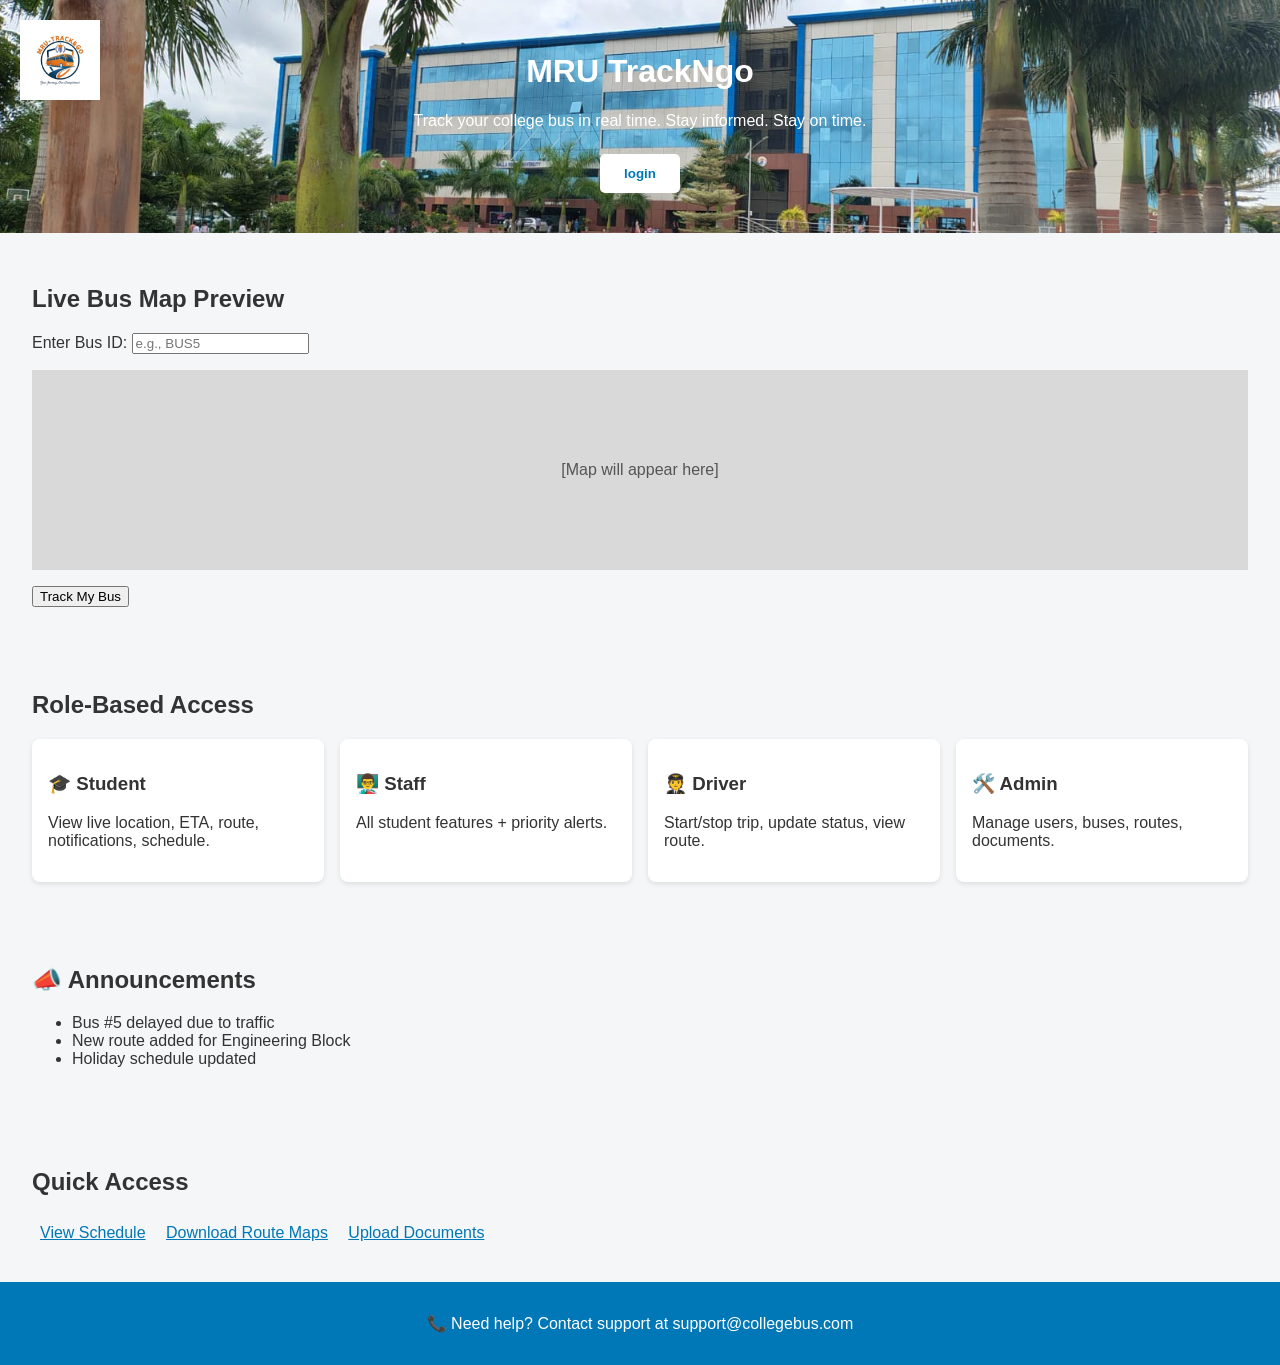
<file: index.html>
<!DOCTYPE html>
<html lang="en">
<head>
  <meta charset="UTF-8" />
  <meta name="viewport" content="width=device-width, initial-scale=1.0" />
  <title>College Bus Tracker</title>
  <link rel="stylesheet" href="styles.css" />
</head>
<body>
<header class="hero">
  <img src="logo.jpg" alt="MRU Logo" class="logo" />
    <h1>MRU TrackNgo </h1>
    <p>Track your college bus in real time. Stay informed. Stay on time.</p>
    <div class="cta-buttons">
      <a href="/C:\Users\ananya chandra\OneDrive\Desktop\hardware project\a.html" class="a"><button class="btn">login</button>
</a>
    </div>
  </header>
<section class="map-preview">
  <h2>Live Bus Map Preview</h2>
  <label for="bus-id">Enter Bus ID:</label>
  <input type="text" id="bus-id" name="bus-id" placeholder="e.g., BUS5" />
  <div class="map-placeholder">[Map will appear here]</div>
  <button class="btn" onclick="trackBus()">Track My Bus</button>
</section>

  <section class="roles">
    <h2>Role-Based Access</h2>
    <div class="role-cards">
      <div class="card">
        <h3>🎓 Student</h3>
        <p>View live location, ETA, route, notifications, schedule.</p>
      </div>
      <div class="card">
        <h3>👨‍🏫 Staff</h3>
        <p>All student features + priority alerts.</p>
      </div>
      <div class="card">
        <h3>🧑‍✈️ Driver</h3>
        <p>Start/stop trip, update status, view route.</p>
      </div>
      <div class="card">
        <h3>🛠️ Admin</h3>
        <p>Manage users, buses, routes, documents.</p>
      </div>
    </div>
  </section>

  <section class="announcements">
    <h2>📣 Announcements</h2>
    <ul>
      <li>Bus #5 delayed due to traffic</li>
      <li>New route added for Engineering Block</li>
      <li>Holiday schedule updated</li>
    </ul>
  </section>

  <section class="quick-access">
    <h2> Quick Access</h2>
    <div class="access-links">
      <a href="#">View Schedule</a>
      <a href="#">Download Route Maps</a>
      <a href="#">Upload Documents</a>
    </div>
  </section>

  <footer>
    <p>📞 Need help? Contact support at support@collegebus.com</p>
  </footer>
</body>
<script>
  function trackBus() {
    const busId = document.getElementById('bus-id').value.trim();
    if (!busId) {
      alert('Please enter a valid Bus ID to track.');
      return;
    }
    // Replace this with actual map logic or API call
    document.querySelector('.map-placeholder').innerText = `Tracking Bus: ${busId}... [Map loading]`;
  }
</script>
</html>
</file>
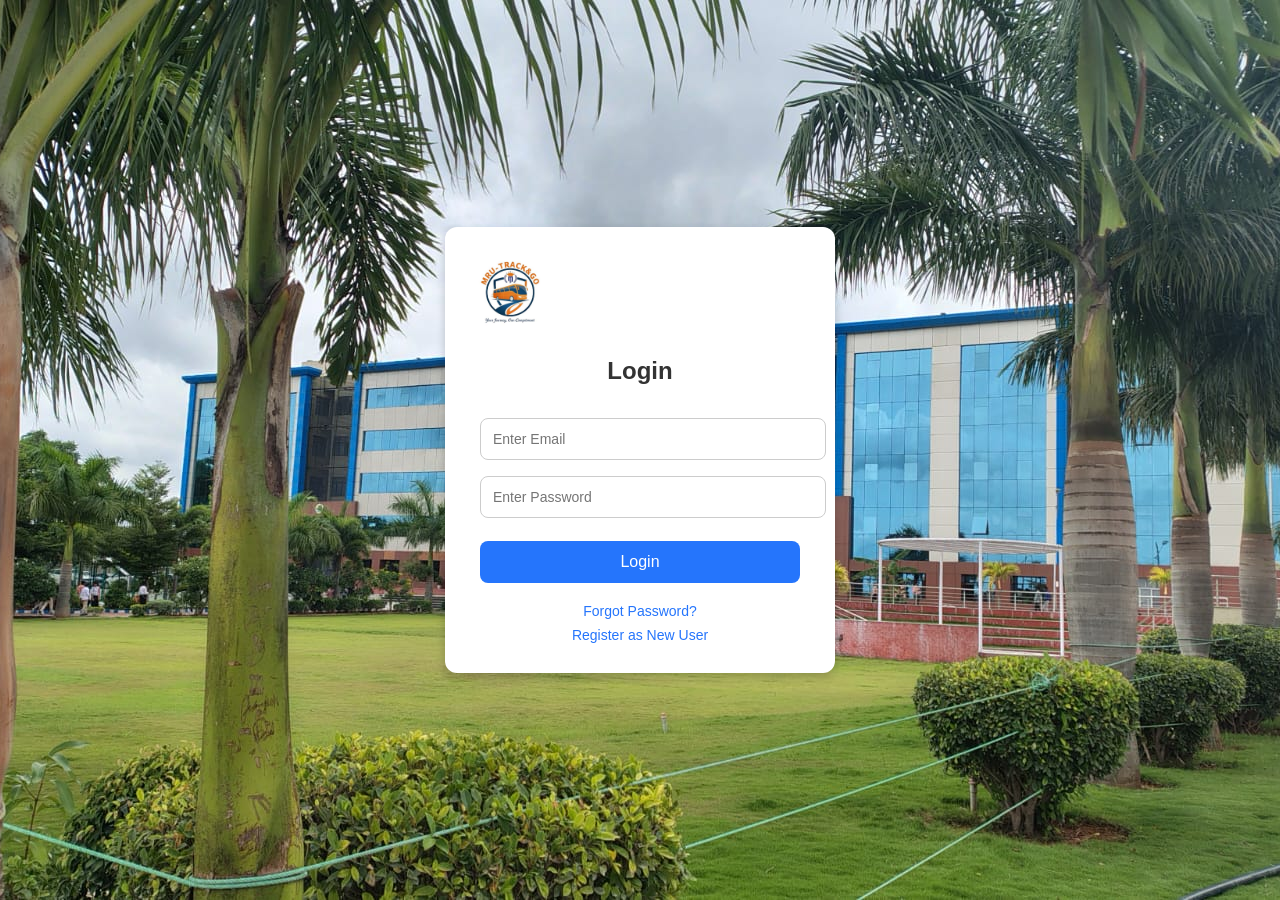
<file: a.html>
<!DOCTYPE html>
<html lang="en">
<head>
  <meta charset="UTF-8" />
  <meta name="viewport" content="width=device-width, initial-scale=1" />
  <title>Single Page Login System</title>
  <style>
    body {
      font-family: Arial, sans-serif;
      background: url('mru.jpg') no-repeat center center fixed;
      background-size: cover;
      display: flex;
      justify-content: center;
      align-items: center;
      height: 100vh;
      margin: 0;
    }
    .container {
      background-color: #fff;
      border-radius: 12px;
      box-shadow: 0 4px 10px rgba(0,0,0,0.2);
      width: 320px;
      padding: 50px 35px 30px 35px;
      position: relative;
      text-align: center;
    }
    .logo {
      position: absolute;
      top: 15px;
      left: 15px;
      width: 100px;
      border-radius: 6px;
    }
    h2 {
      color: #333;
      margin-top: 80px;
      margin-bottom: 25px;
    }
    input {
      width: 100%;
      padding: 12px;
      margin: 8px 0;
      border: 1px solid #ccc;
      border-radius: 8px;
      font-size: 14px;
    }
    button {
      width: 100%;
      padding: 12px;
      margin-top: 15px;
      background-color: #2575fc;
      border: none;
      border-radius: 8px;
      color: white;
      font-size: 16px;
      cursor: pointer;
    }
    button:hover {
      background-color: #1b5fd0;
    }
    .error, .message {
      margin-top: 10px;
      font-size: 14px;
    }
    .error { color: red; }
    .message { color: green; }
    .links {
      margin-top: 20px;
      display: flex;
      flex-direction: column;
      gap: 8px;
      font-size: 14px;
    }
    .links a {
      color: #2575fc;
      text-decoration: none;
      cursor: pointer;
    }
    .links a:hover {
      text-decoration: underline;
    }
    .hidden {
      display: none;
    }
  </style>
</head>
<body>
  <div class="container">
    <img src="logo.jpg" alt="Logo" class="logo" />

    <div id="login-section">
      <h2>Login</h2>
      <input type="text" id="login-username" placeholder="Enter Email" required />
      <input type="password" id="login-password" placeholder="Enter Password" required />
      <button onclick="login()">Login</button>
      <p id="login-error" class="error"></p>
      <div class="links">
        <a onclick="showSection('forgot-section')">Forgot Password?</a>
        <a onclick="showSection('register-section')">Register as New User</a>
      </div>
    </div>

    <div id="forgot-section" class="hidden">
      <h2>Forgot Password</h2>
      <p>Enter your registered email:</p>
      <input type="email" id="forgot-email" placeholder="Enter Email" required />
      <button onclick="resetPassword()">Submit</button>
      <p id="forgot-message" class="message"></p>
      <div class="links">
        <a onclick="showSection('login-section')">Back to Login</a>
      </div>
    </div>

    <div id="register-section" class="hidden">
      <h2>Register</h2>
      <input type="text" id="reg-name" placeholder="Full Name" required />
      <input type="email" id="reg-email" placeholder="Email" required />
      <input type="password" id="reg-password" placeholder="Password" required />
      <button onclick="register()">Register</button>
      <p id="register-message" class="message"></p>
      <div class="links">
        <a onclick="showSection('login-section')">Back to Login</a>
      </div>
    </div>
  </div>

  <script>
    function showSection(id) {
      document.getElementById('login-section').classList.add('hidden');
      document.getElementById('forgot-section').classList.add('hidden');
      document.getElementById('register-section').classList.add('hidden');
      document.getElementById(id).classList.remove('hidden');
      clearMessages();
    }

    function clearMessages() {
      document.getElementById('login-error').textContent = '';
      document.getElementById('forgot-message').textContent = '';
      document.getElementById('register-message').textContent = '';
    }

    function register() {
      const name = document.getElementById('reg-name').value.trim();
      const email = document.getElementById('reg-email').value.trim();
      const password = document.getElementById('reg-password').value;
      const message = document.getElementById('register-message');

      if (!name || !email || !password) {
        message.style.color = 'red';
        message.textContent = 'Please fill all fields.';
        return;
      }
      // Get existing users or empty array
      let users = JSON.parse(localStorage.getItem('users') || '[]');
      // Check if email is taken
      if (users.find(u => u.email === email)) {
        message.style.color = 'red';
        message.textContent = 'Email already registered.';
        return;
      }
      // Add user and save
      users.push({ name, email, password });
      localStorage.setItem('users', JSON.stringify(users));

      message.style.color = 'green';
      message.textContent = 'Registration successful! Returning to login...';
      setTimeout(() => {
        document.getElementById('reg-name').value = '';
        document.getElementById('reg-email').value = '';
        document.getElementById('reg-password').value = '';
        showSection('login-section');
      }, 2000);
    }

    function login() {
      const email = document.getElementById('login-username').value.trim();
      const password = document.getElementById('login-password').value;
      const error = document.getElementById('login-error');

      let users = JSON.parse(localStorage.getItem('users') || '[]');
      const user = users.find(u => u.email === email);

      if (user && user.password === password) {
        error.style.color = 'green';
        error.textContent = `Login successful! Welcome, ${user.name}.`;
      } else {
        error.style.color = 'red';
        error.textContent = 'Invalid email or password!';
      }
    }

    function resetPassword() {
      const email = document.getElementById('forgot-email').value.trim();
      const message = document.getElementById('forgot-message');
      let users = JSON.parse(localStorage.getItem('users') || '[]');
      const user = users.find(u => u.email === email);

      if (!email) {
        message.style.color = 'red';
        message.textContent = 'Please enter your email.';
      } else if (user) {
        message.style.color = 'green';
        message.textContent = `Password reset link sent to ${email} (simulated).`;
      } else {
        message.style.color = 'red';
        message.textContent = 'Email not found.';
      }
    }
  </script>
</body>
</html>
</file>
<file: styles.css>
body {
  font-family: 'Segoe UI', sans-serif;
  margin: 0;
  padding: 0;
  background: #f4f6f8;
  color: #333;
}

header.hero {
  background: linear-gradient(to right, #0077b6, #00b4d8);
  color: white;
  text-align: center;
  padding: 2rem;
}

.cta-buttons .btn {
  margin: 0.5rem;
  padding: 0.75rem 1.5rem;
  background: white;
  color: #0077b6;
  border: none;
  border-radius: 5px;
  text-decoration: none;
  font-weight: bold;
}

.btn.secondary {
  background: #caf0f8;
}

section {
  padding: 2rem;
}

.map-placeholder {
  background: #d9d9d9;
  height: 200px;
  margin: 1rem 0;
  display: flex;
  align-items: center;
  justify-content: center;
  color: #555;
}

.role-cards {
  display: flex;
  flex-wrap: wrap;
  gap: 1rem;
}

.card {
  background: white;
  padding: 1rem;
  border-radius: 8px;
  box-shadow: 0 2px 5px rgba(0,0,0,0.1);
  flex: 1 1 200px;
}

.access-links a {
  display: inline-block;
  margin: 0.5rem;
  color: #0077b6;
  text-decoration: underline;
}

footer {
  background: #0077b6;
  color: white;
  text-align: center;
  padding: 1rem;
}
header.hero {
  position: relative;
  background: url('mru.jpg') center/cover no-repeat;
  color: white;
  text-align: center;
  padding: 2rem;
}
.logo {
  position: absolute;
  top: 20px;
  left: 20px;
  width: 80px;
  height: auto;
}
</file>
